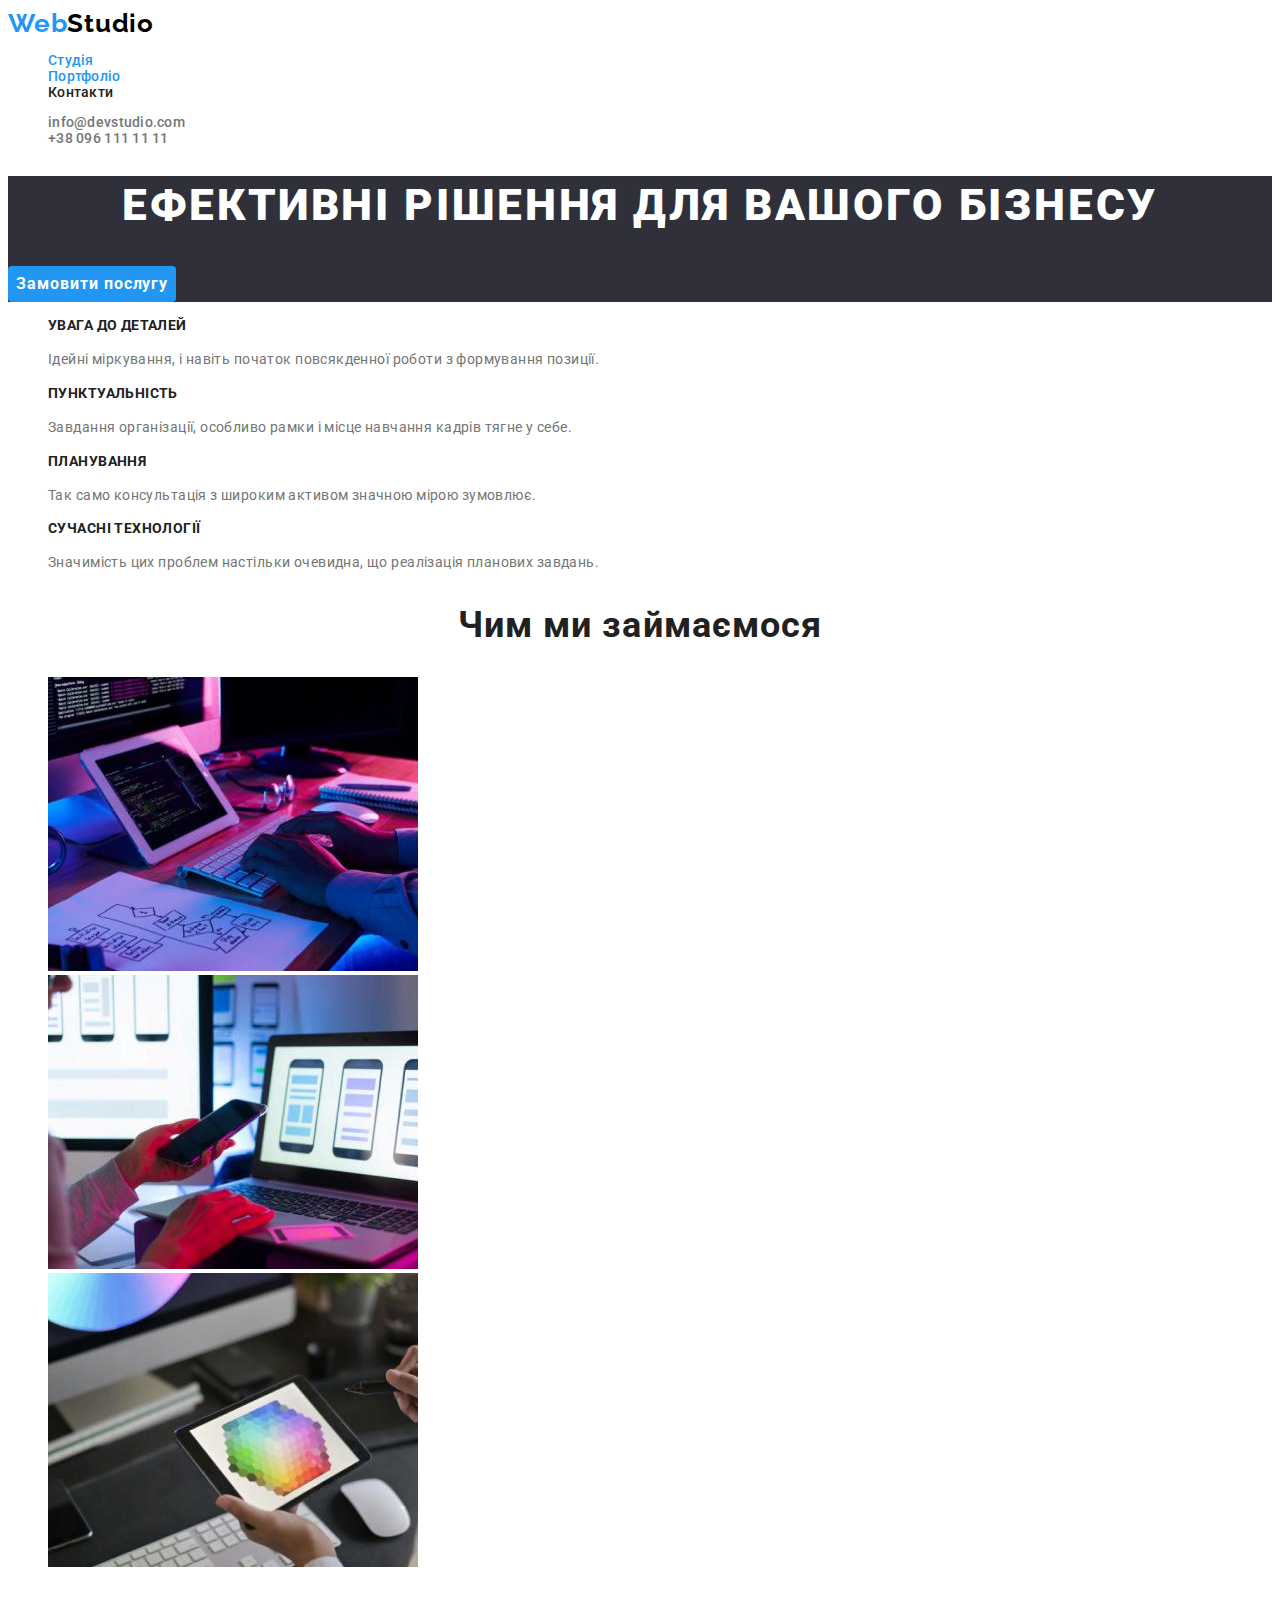
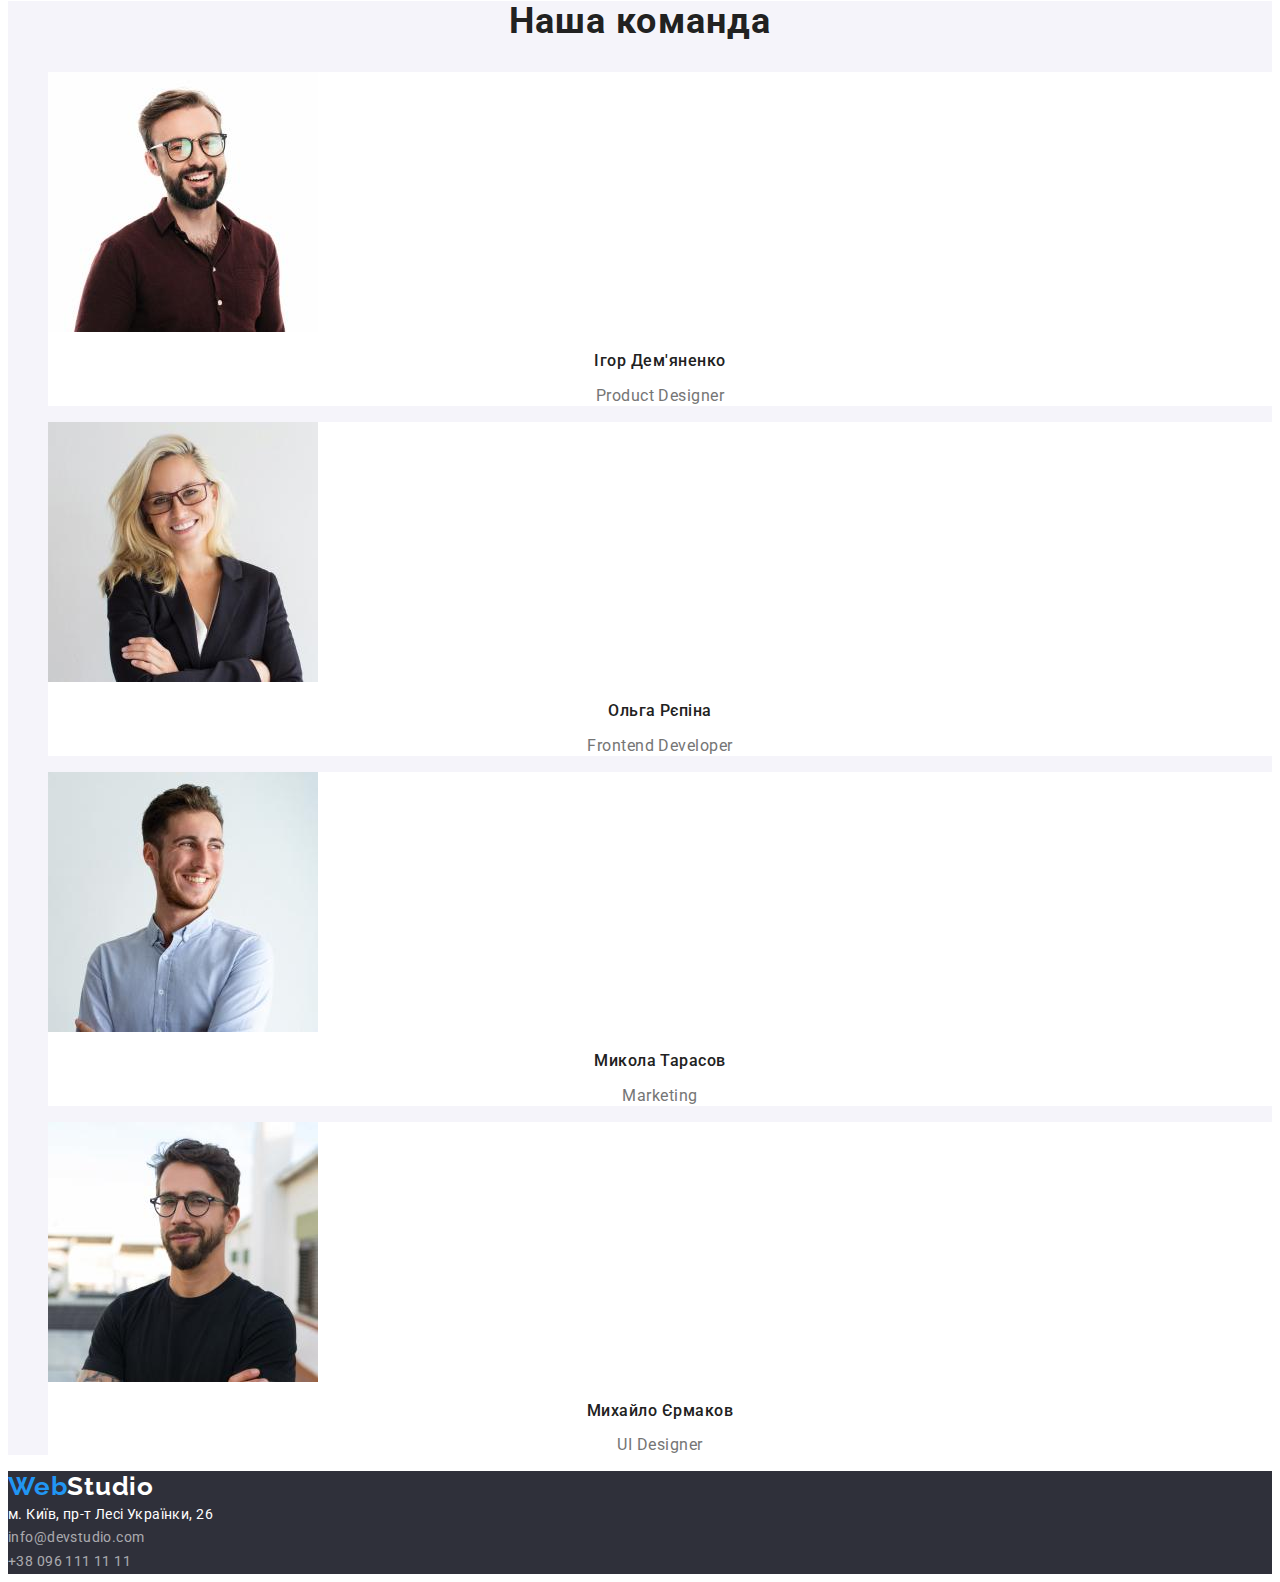
<file: index.html>
<!DOCTYPE html>
<html lang="uk">
  <head>
    <meta charset="UTF-8" />
    <meta http-equiv="X-UA-Compatible" content="IE=edge" />
    <meta name="viewport" content="width=device-width, initial-scale=1.0" />
    <title>Студия</title>
    <link rel="preconnect" href="https://fonts.googleapis.com" />
    <link rel="preconnect" href="https://fonts.gstatic.com" crossorigin />
    <link
      href="https://fonts.googleapis.com/css2?family=Raleway:wght@700&family=Roboto:wght@400;500;700;900&display=swap"
      rel="stylesheet"
    />
    <link rel="stylesheet" href="./css/style.css" />
  </head>

  <body>
    <header class="header">
      <nav>
        <a href="./index.html" class="logo"
          ><span class="accent">Web</span>Studio</a
        >
        <ul>
          <li><a href="./index.html" class="header-nav current">Студія</a></li>
          <li><a href="./portfolio.html" class="header-nav">Портфоліо</a></li>
          <li><a href="" class="header-nav">Контакти</a></li>
        </ul>
      </nav>
      <ul>
        <li>
          <a href="mailto:info@devstudio.com" class="header-contacts"
            >info@devstudio.com</a
          >
        </li>
        <li>
          <a href="tel:+380961111111" class="header-contacts"
            >+38 096 111 11 11</a
          >
        </li>
      </ul>
    </header>

    <main>
      <!-- Hero -->
      <section class="hero">
        <h1 class="hero-title">Ефективні рішення для вашого бізнесу</h1>
        <button type="button" class="button">Замовити послугу</button>
      </section>

      <!-- Features -->
      <section class="features">
        <h2 hidden>Особенности</h2>
        <ul>
          <li>
            <h3 class="features-title">увага до деталей</h3>
            <p class="features-text">
              Ідейні міркування, і навіть початок повсякденної роботи з
              формування позиції.
            </p>
          </li>
          <li>
            <h3 class="features-title">пунктуальність</h3>
            <p class="features-text">
              Завдання організації, особливо рамки і місце навчання кадрів тягне
              у себе.
            </p>
          </li>
          <li>
            <h3 class="features-title">планування</h3>
            <p class="features-text">
              Так само консультація з широким активом значною мірою зумовлює.
            </p>
          </li>
          <li>
            <h3 class="features-title">сучасні технології</h3>
            <p class="features-text">
              Значимість цих проблем настільки очевидна, що реалізація планових
              завдань.
            </p>
          </li>
        </ul>
      </section>

      <!-- What are we doing -->
      <section class="services">
        <h2 class="services-title">Чим ми займаємося</h2>
      </section>
      <ul>
        <li>
          <img
            src="./images/pic-1.jpg"
            alt="програмування"
            width="370"
            height="294"
          />
        </li>
        <li>
          <img
            src="./images/pic-2.jpg"
            alt="створення мобільного додатку"
            width="370"
            height="294"
          />
        </li>
        <li>
          <img
            src="./images/pic-3.jpg"
            alt="вибір кольору"
            width="370"
            height="294"
          />
        </li>
      </ul>

      <!-- Our team -->
      <section class="team">
        <h2 class="team-title">Наша команда</h2>
        <ul>
          <li class="team-card">
            <img
              src="./images/photo-1.jpg"
              alt="чоловік"
              width="270"
              height="260"
            />
            <h3 class="team-name">Ігор Дем'яненко</h3>
            <p class="team-job">Product Designer</p>
          </li>
          <li class="team-card">
            <img
              src="./images/photo-2.jpg"
              alt="жінка"
              width="270"
              height="260"
            />
            <h3 class="team-name">Ольга Рєпіна</h3>
            <p class="team-job">Frontend Developer</p>
          </li>
          <li class="team-card">
            <img
              src="./images/photo-3.jpg"
              alt="чоловік"
              width="270"
              height="260"
            />
            <h3 class="team-name">Микола Тарасов</h3>
            <p class="team-job">Marketing</p>
          </li>
          <li class="team-card">
            <img
              src="./images/photo-4.jpg"
              alt="чоловік"
              width="270"
              height="260"
            />
            <h3 class="team-name">Михайло Єрмаков</h3>
            <p class="team-job">UI Designer</p>
          </li>
        </ul>
      </section>
    </main>
    <footer>
      <a href="./index.html" class="logo footer"
        ><span class="accent">Web</span>Studio</a
      >
      <address>
        <a href="https://goo.gl/maps/ChAxmsFE7dY5DWc38" class="address-address"
          >м. Київ, пр-т Лесі Українки, 26</a
        ><br />
        <a href="mailto:info@devstudio.com" class="address-mail"
          >info@devstudio.com</a
        ><br />
        <a href="tel:+380961111111" class="address-phone">+38 096 111 11 11</a>
      </address>
    </footer>
  </body>
</html>
</file>
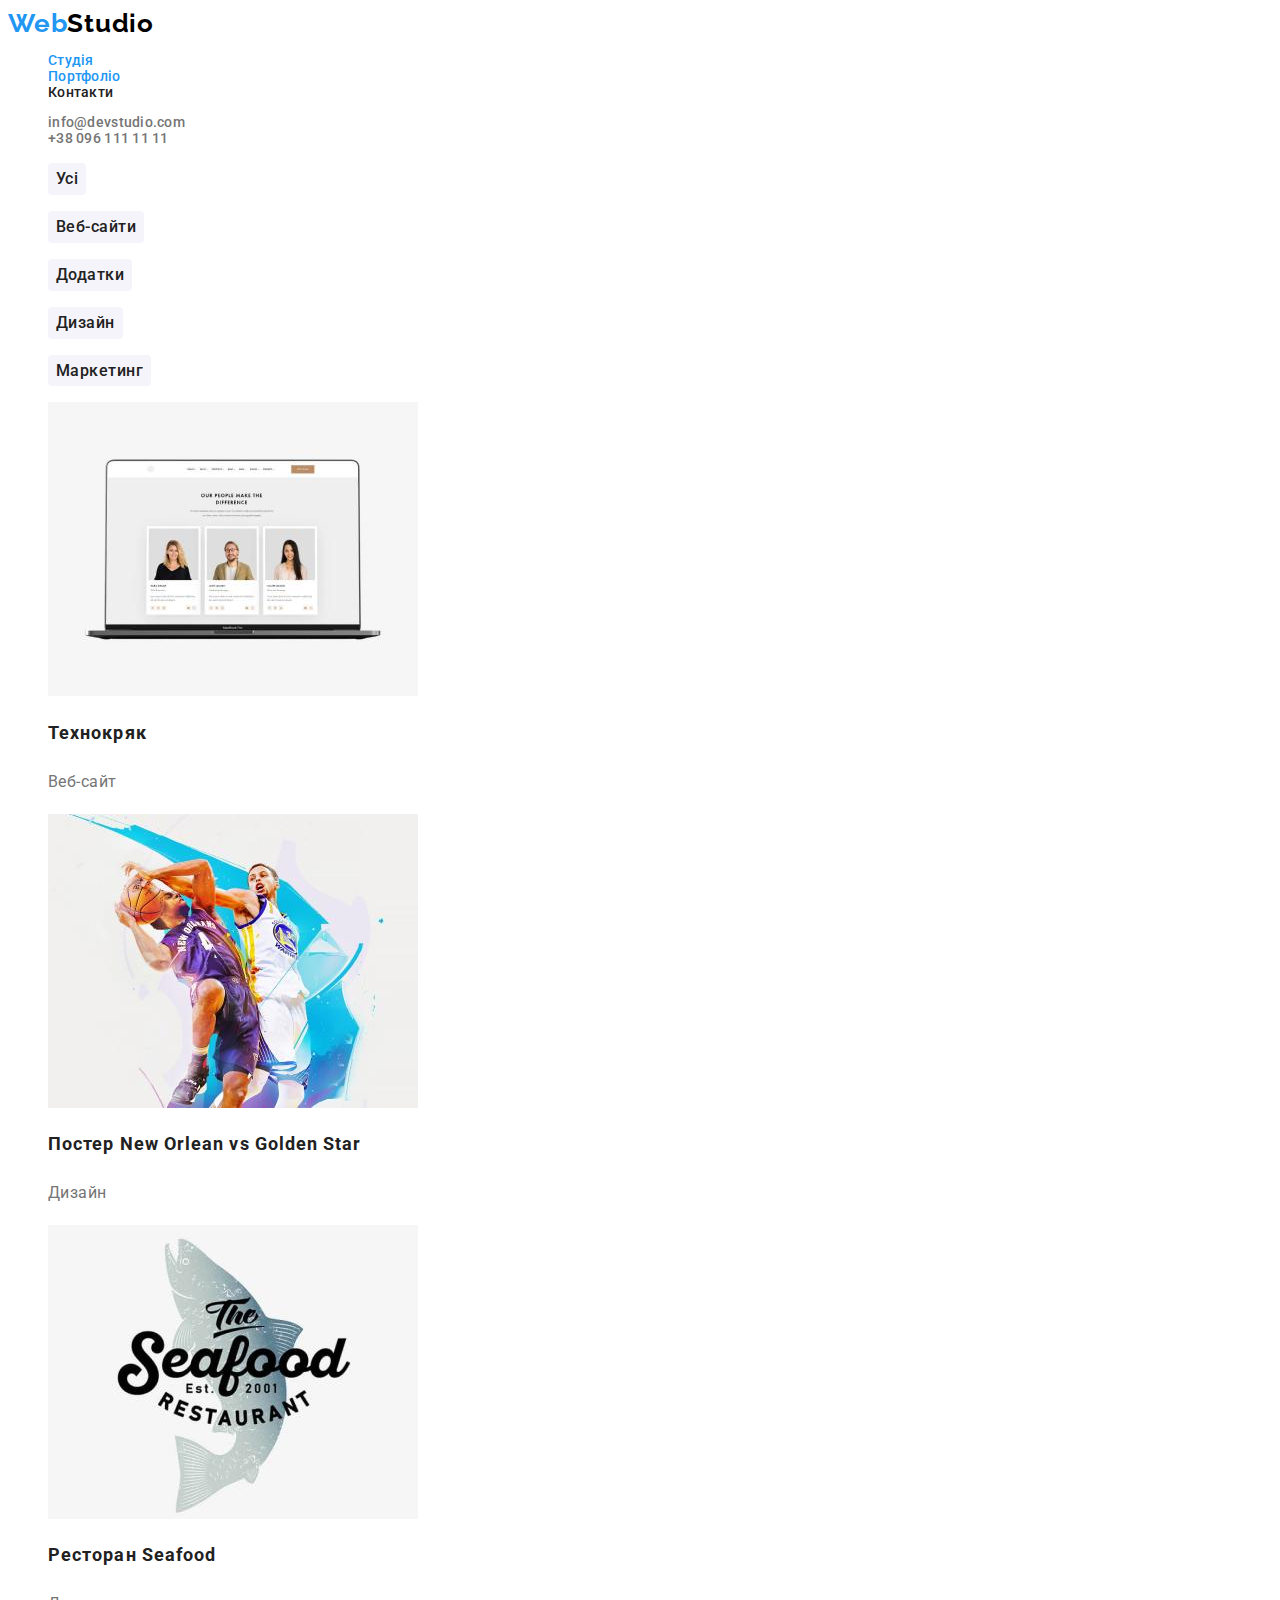
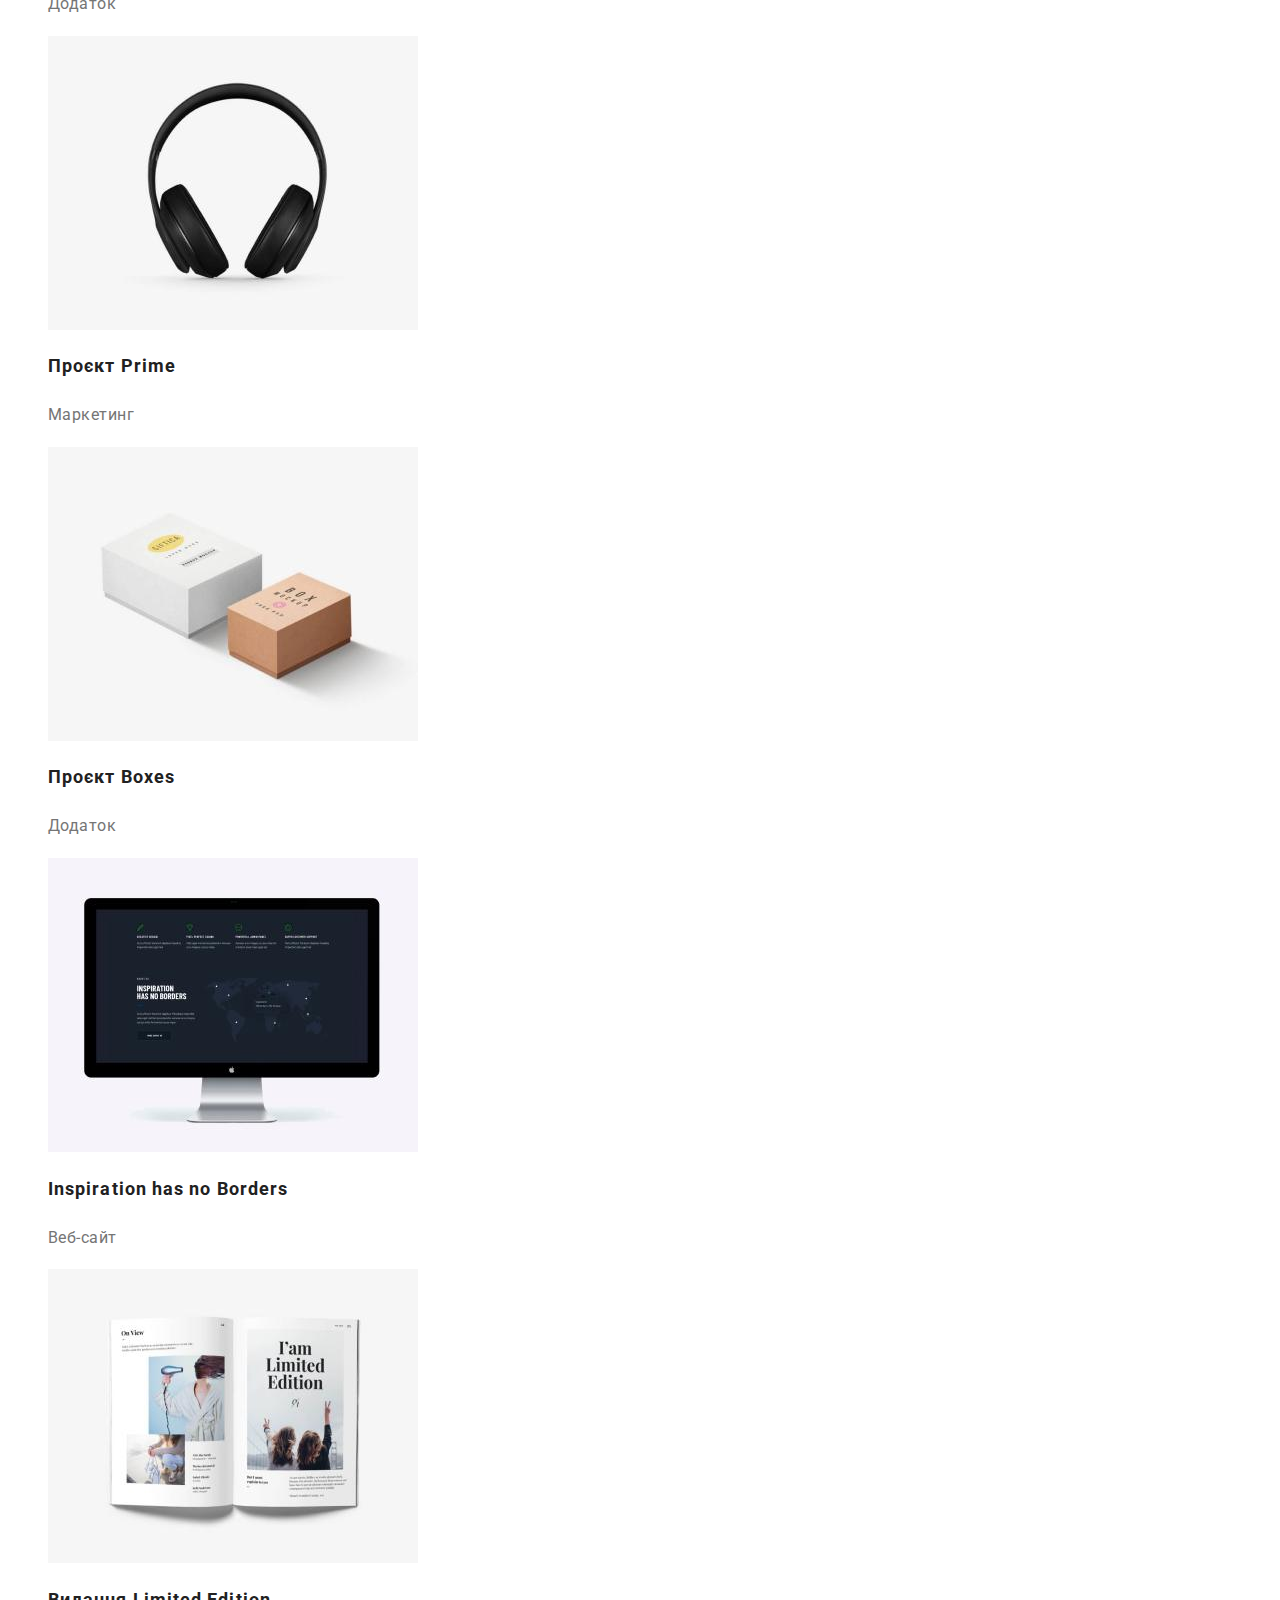
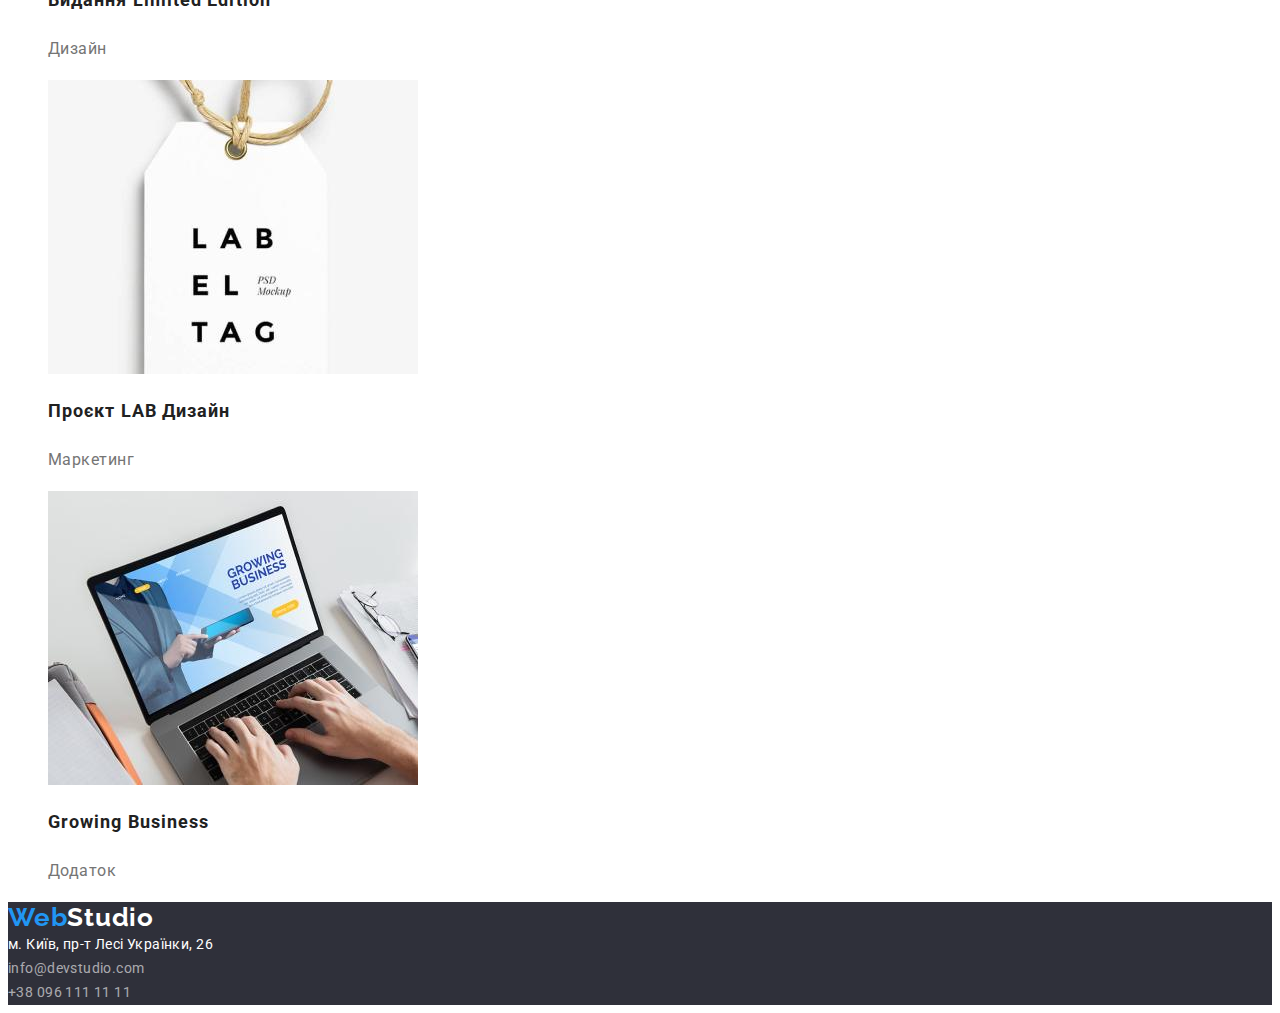
<file: portfolio.html>
<!DOCTYPE html>
<html lang="uk">
  <head>
    <meta charset="UTF-8" />
    <meta http-equiv="X-UA-Compatible" content="IE=edge" />
    <meta name="viewport" content="width=device-width, initial-scale=1.0" />
    <title>Студия</title>
    <link rel="preconnect" href="https://fonts.googleapis.com" />
    <link rel="preconnect" href="https://fonts.gstatic.com" crossorigin />
    <link
      href="https://fonts.googleapis.com/css2?family=Raleway:wght@700&family=Roboto:wght@400;500;700;900&display=swap"
      rel="stylesheet"
    />
    <link rel="stylesheet" href="./css/style.css" />
  </head>

  <body>
    <header class="header">
      <nav>
        <a href="./index.html" class="logo"
          ><span class="accent">Web</span>Studio</a
        >
        <ul>
          <li><a href="./index.html" class="header-nav">Студія</a></li>
          <li>
            <a href="./portfolio.html" class="header-nav current">Портфоліо</a>
          </li>
          <li><a href="" class="header-nav">Контакти</a></li>
        </ul>
      </nav>
      <ul>
        <li>
          <a href="mailto:info@devstudio.com" class="header-contacts"
            >info@devstudio.com</a
          >
        </li>
        <li>
          <a href="tel:+380961111111" class="header-contacts"
            >+38 096 111 11 11</a
          >
        </li>
      </ul>
    </header>

    <main>
      <!-- Filter -->
      <section class="">
        <h1 class="visually-hidden">Фильтр</h1>
        <ul class="">
          <li><button type="button" class="button-filter">Усі</button></li>
        </ul>
        <ul>
          <li>
            <button type="button" class="button-filter">Веб-сайти</button>
          </li>
        </ul>
        <ul>
          <li><button type="button" class="button-filter">Додатки</button></li>
        </ul>
        <ul>
          <li><button type="button" class="button-filter">Дизайн</button></li>
        </ul>
        <ul>
          <li>
            <button type="button" class="button-filter">Маркетинг</button>
          </li>
        </ul>
        <ul>
          <li>
            <img
              src="./images/pf-img-1.jpg"
              alt="веб сторінка на лептопі"
              width="370"
              height="294"
            />
            <h2 class="project-title">Технокряк</h2>
            <p class="project-text">Веб-сайт</p>
          </li>
          <li>
            <img
              src="./images/pf-img-2.jpg"
              alt="баскетболісти в стрибку з м'ячик"
              width="370"
              height="294"
            />
            <h2 class="project-title">Постер New Orlean vs Golden Star</h2>
            <p class="project-text">Дизайн</p>
          </li>
          <li>
            <img
              src="./images/pf-img-3.jpg"
              alt="логоїт ресторану на рибі"
              width="370"
              height="294"
            />
            <h2 class="project-title">Ресторан Seafood</h2>
            <p class="project-text">Додаток</p>
          </li>
          <li>
            <img
              src="./images/pf-img-4.jpg"
              alt="навушники"
              width="370"
              height="294"
            />
            <h2 class="project-title">Проєкт Prime</h2>
            <p class="project-text">Маркетинг</p>
          </li>
          <li>
            <img
              src="./images/pf-img-5.jpg"
              alt="дві коробки з написами, сіра і біла"
              width="370"
              height="294"
            />
            <h2 class="project-title">Проєкт Boxes</h2>
            <p class="project-text">Додаток</p>
          </li>
          <li>
            <img
              src="./images/pf-img-6.jpg"
              alt="сайт на комп'ютері з картою світу"
              width="370"
              height="294"
            />
            <h2 class="project-title">Inspiration has no Borders</h2>
            <p class="project-text">Веб-сайт</p>
          </li>
          <li>
            <img
              src="./images/pf-img-7.jpg"
              alt="відкритий журнал із текстом і картинками"
              width="370"
              height="294"
            />
            <h2 class="project-title">Видання Limited Edition</h2>
            <p class="project-text">Дизайн</p>
          </li>
          <li>
            <img
              src="./images/pf-img-8.jpg"
              alt="бирка з написом"
              width="370"
              height="294"
            />
            <h2 class="project-title">Проєкт LAB Дизайн</h2>
            <p class="project-text">Маркетинг</p>
          </li>
          <li>
            <img
              src="./images/pf-img-9.jpg"
              alt="чоловік з планшетом на сторінці сайту на ноутбуці"
              width="370"
              height="294"
            />
            <h2 class="project-title">Growing Business</h2>
            <p class="project-text">Додаток</p>
          </li>
        </ul>
      </section>
    </main>

    <footer>
      <a href="./index.html" class="logo footer"
        ><span class="accent">Web</span>Studio</a
      >
      <address>
        <a href="https://goo.gl/maps/ChAxmsFE7dY5DWc38" class="address-address"
          >м. Київ, пр-т Лесі Українки, 26</a
        ><br />
        <a href="mailto:info@devstudio.com" class="address-mail"
          >info@devstudio.com</a
        ><br />
        <a href="tel:+380961111111" class="address-phone">+38 096 111 11 11</a>
      </address>
    </footer>
  </body>
</html>
</file>
<file: css/style.css>
:root {
    --title-color: #212121;
    --text-color: #757575;
    --accent-color: #2196F3;
    --accent-secondary-color: #188CE8;
    --white-color: #FFFFFF;
    --bg1-color: #F5F5F5;
    --bg2-color: #F5F4FA;
    --bg3-color: #2F303A;
}

body {
    color: var(--text-color);
    background-color: var(--white-color);

    font-family: 'Roboto', sans-serif;
}

ul {
    list-style: none;
}

footer {
    background: #2F303A;
}

/* header */

.header {
    font-weight: 500;
    font-size: 14px;
    line-height: 1.14;
    letter-spacing: 0.02em;
    text-decoration: none;
}

.logo {
    color: #000000;

    font-family: 'Raleway', sans-serif;
    font-weight: 700;
    font-size: 26px;
    line-height: 1.2;
    letter-spacing: 0.03em;
    text-decoration: none;
}

.logo.footer {
    color: var(--white-color);
}

.logo .accent {
    color: var(--accent-color);
}

.header-nav {
    color: var(--title-color);
    outline: none;
    text-decoration: none;
}

.header-nav:link,
.header-nav:active,
.header-nav:hover,
.header-nav:focus {
    color: var(--accent-color);
    text-decoration: none;
}

.header-nav.current {
    color: var(--accent-color);
}

.header-contacts {
    color: var(--text-color);
    text-decoration: none;
}

.header-contacts:active,
.header-contacts:hover,
.header-contacts:focus {
    color: var(--accent-color);
}

/* hero */

.hero {
    background: #2F303A;
}

.hero-title {
    color: #FFFFFF;

    font-weight: 900;
    font-size: 44px;
    line-height: 1.36;
    text-align: center;
    letter-spacing: 0.06em;
    text-transform: uppercase;
}

.button {
    color: #FFFFFF;
    background-color: var(--accent-color);
    border-color: transparent;

    font-family: 'Roboto', sans-serif;
    font-weight: 700;
    font-size: 16px;
    line-height: 1.88;

    text-align: center;
    letter-spacing: 0.06em;

    cursor: pointer;
    border-radius: 4px;
}

.button:hover,
.button:focus {
    background-color: var(--accent-secondary-color);
}

/* features */

.features-title {
    color: var(--title-color);
    font-weight: 700;
    font-size: 14px;
    line-height: 1.14;
    letter-spacing: 0.03em;
    text-transform: uppercase;
}

.features-text {
    font-size: 14px;
    line-height: 1.71;
    letter-spacing: 0.03em;
}

/* services */

.services-title {
    color: var(--title-color);

    font-weight: 700;
    font-size: 36px;
    line-height: 1.16;
    text-align: center;
    letter-spacing: 0.03em;
}

/* team */

.team {
    background-color: var(--bg2-color);
}

.team-card {
    background-color: var(--white-color);
}

.team-title {
    color: var(--title-color);

    font-weight: 700;
    font-size: 36px;
    line-height: 1.16;
    text-align: center;
    letter-spacing: 0.03em;
}

.team-name {
    color: var(--title-color);

    font-weight: 500;
    font-size: 16px;
    line-height: 1.18;
    text-align: center;
    letter-spacing: 0.03em;
}

.team-job {
    font-size: 16px;
    line-height: 1.18;
    text-align: center;
    letter-spacing: 0.03em;
}

/* footer address */

.address-address {
    color: #FFFFFF;

    font-size: 14px;
    line-height: 1.71;
    letter-spacing: 0.03em;
    text-decoration: none;
    font-style: normal;
}

.address-mail,
.address-phone {
    color: rgba(255, 255, 255, 0.6);

    font-size: 14px;
    line-height: 1.71;
    letter-spacing: 0.03em;
    text-decoration: none;
    font-style: normal;
}

/* portfolio */

.visually-hidden {
    position: absolute;
    white-space: nowrap;
    width: 1px;
    height: 1px;
    overflow: hidden;
    border: 0;
    padding: 0;
    clip: rect(0 0 0 0);
    clip-path: inset(50%);
    margin: -1px;
}

.button-filter {
    color: #212121;
    background-color: var(--bg2-color);
    border-color: transparent;

    font-weight: 500;
    font-size: 16px;
    line-height: 1.62;

    font-family: 'Roboto', sans-serif;
    text-align: center;
    letter-spacing: 0.03em;

    cursor: pointer;
    border-radius: 4px;
}

.button-filter:active,
.button-filter:hover,
.button-filter:focus {
    color: #FFFFFF;
    background: var(--accent-color);
}

.project-title {
    color: var(--title-color);
    font-weight: 700;
    font-size: 18px;
    line-height: 2;
    letter-spacing: 0.06em;
}

.project-text {
    font-size: 16px;
    line-height: 1.88;
    letter-spacing: 0.03em;
}
</file>
